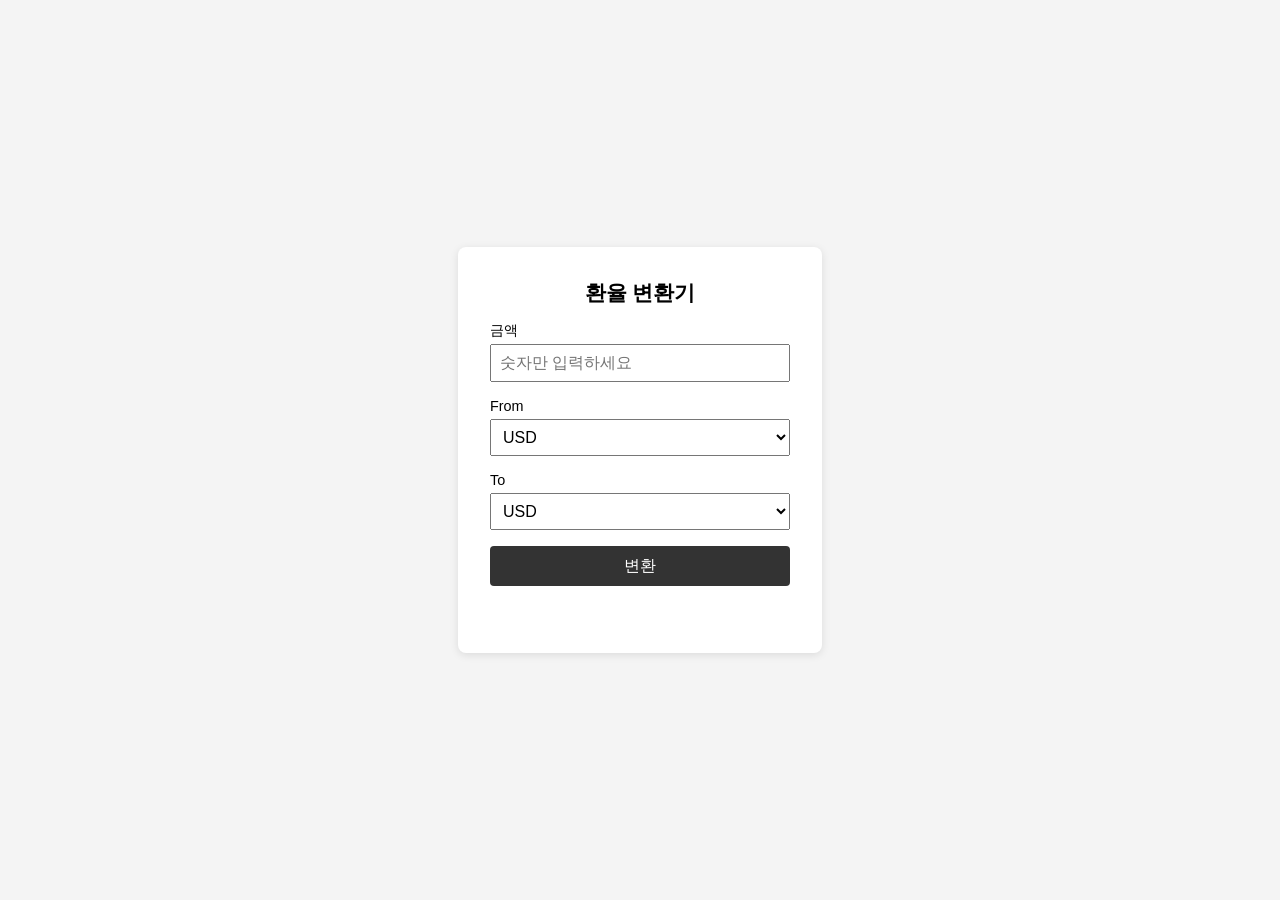
<file: excha/index.html>
<!DOCTYPE html>
<html lang="ko">
<head>
  <meta charset="UTF-8">
  <meta name="viewport" content="width=device-width, initial-scale=1.0">
  <title>환율 변환기</title>
  <link rel="stylesheet" href="style.css">
</head>
<body>
  <div class="converter">
    <h1>환율 변환기</h1>

    <div class="field">
      <label for="amount">금액</label>
      <input type="text" id="amount" inputmode="numeric" placeholder="숫자만 입력하세요">
    </div>

    <div class="field">
      <label for="from-currency">From</label>
      <select id="from-currency">
        <option value="USD">USD</option>
        <option value="EUR">EUR</option>
        <option value="KRW">KRW</option>
        <option value="JPY">JPY</option>
      </select>
    </div>

    <div class="field">
      <label for="to-currency">To</label>
      <select id="to-currency">
        <option value="USD">USD</option>
        <option value="EUR">EUR</option>
        <option value="KRW">KRW</option>
        <option value="JPY">JPY</option>
      </select>
    </div>

    <button id="convert-btn">변환</button>

    <div id="result" class="result"></div>
  </div>

  <script src="main.js"></script>
</body>
</html>
</file>
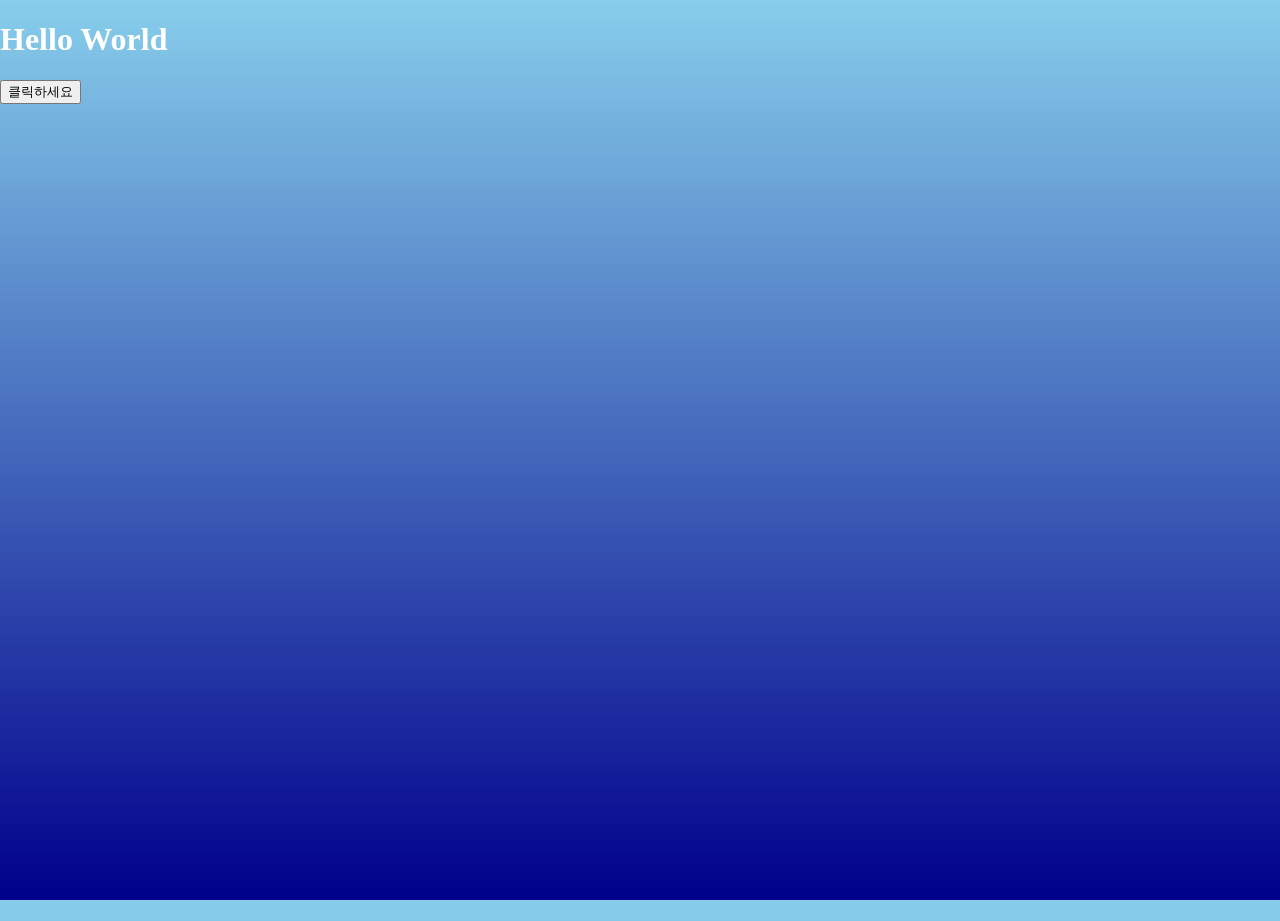
<file: hello-world/index.html>
<!DOCTYPE html>
<html lang="en">
<head>
  <meta charset="UTF-8">
  <title>My first web page</title>
  <link rel="stylesheet" href="style.css">
</head>
<body>
  <h1>Hello World</h1>
  <button>클릭하세요</button>
</body>
</html>
</file>
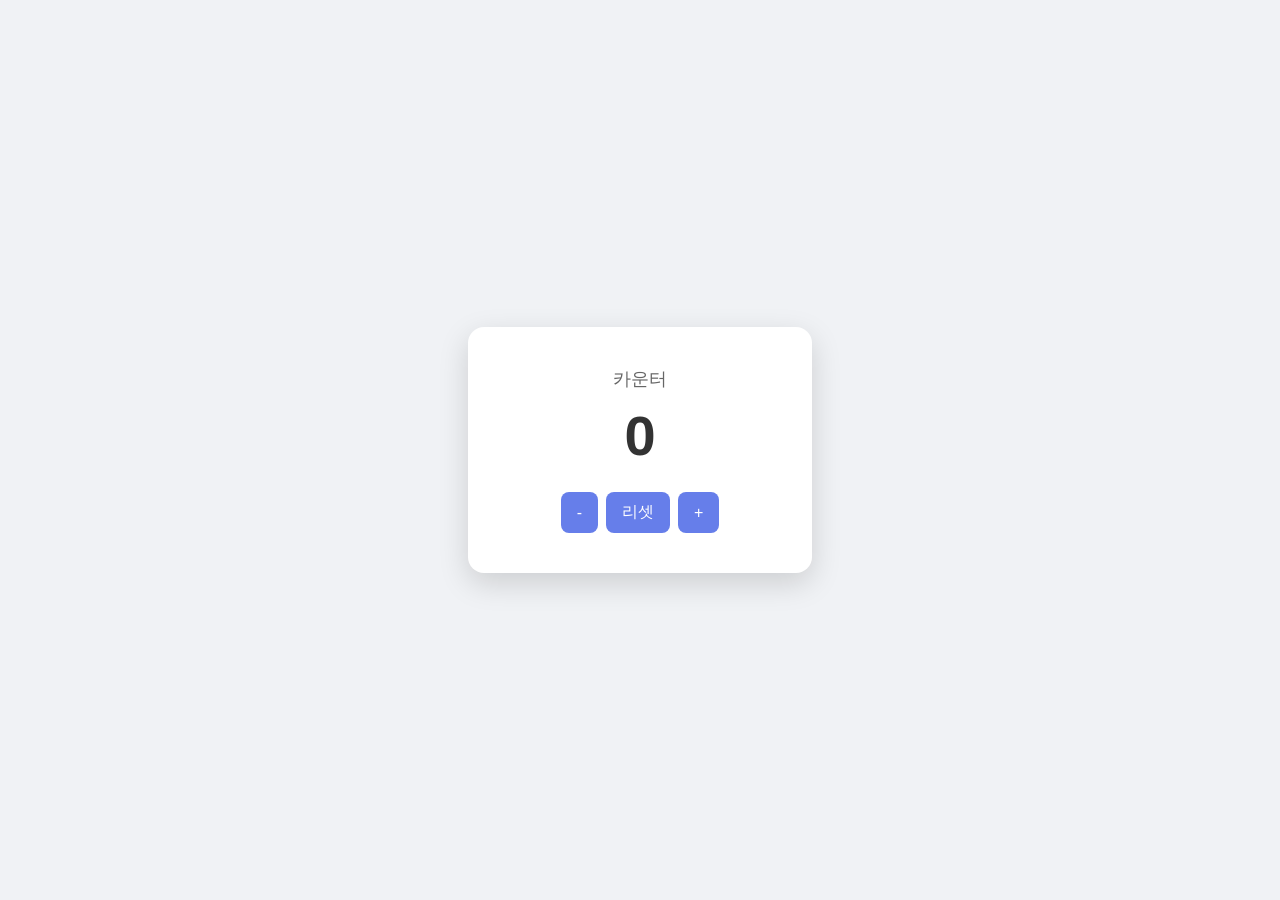
<file: JS/index.html>
<!DOCTYPE html>
<html lang="ko">
<head>
  <meta charset="UTF-8">
  <title>카운터</title>
  <link rel="stylesheet" href="style.css">
</head>
<body>
  <!-- Counter card -->
  <div class="card">
    <p class="label">카운터</p>
    <p class="count" id="count">0</p>
    <div class="buttons">
      <button id="decrease">-</button>
      <button id="reset">리셋</button>
      <button id="increase">+</button>
    </div>
  </div>
  <script src="main.js"></script>
</body>
</html>
</file>
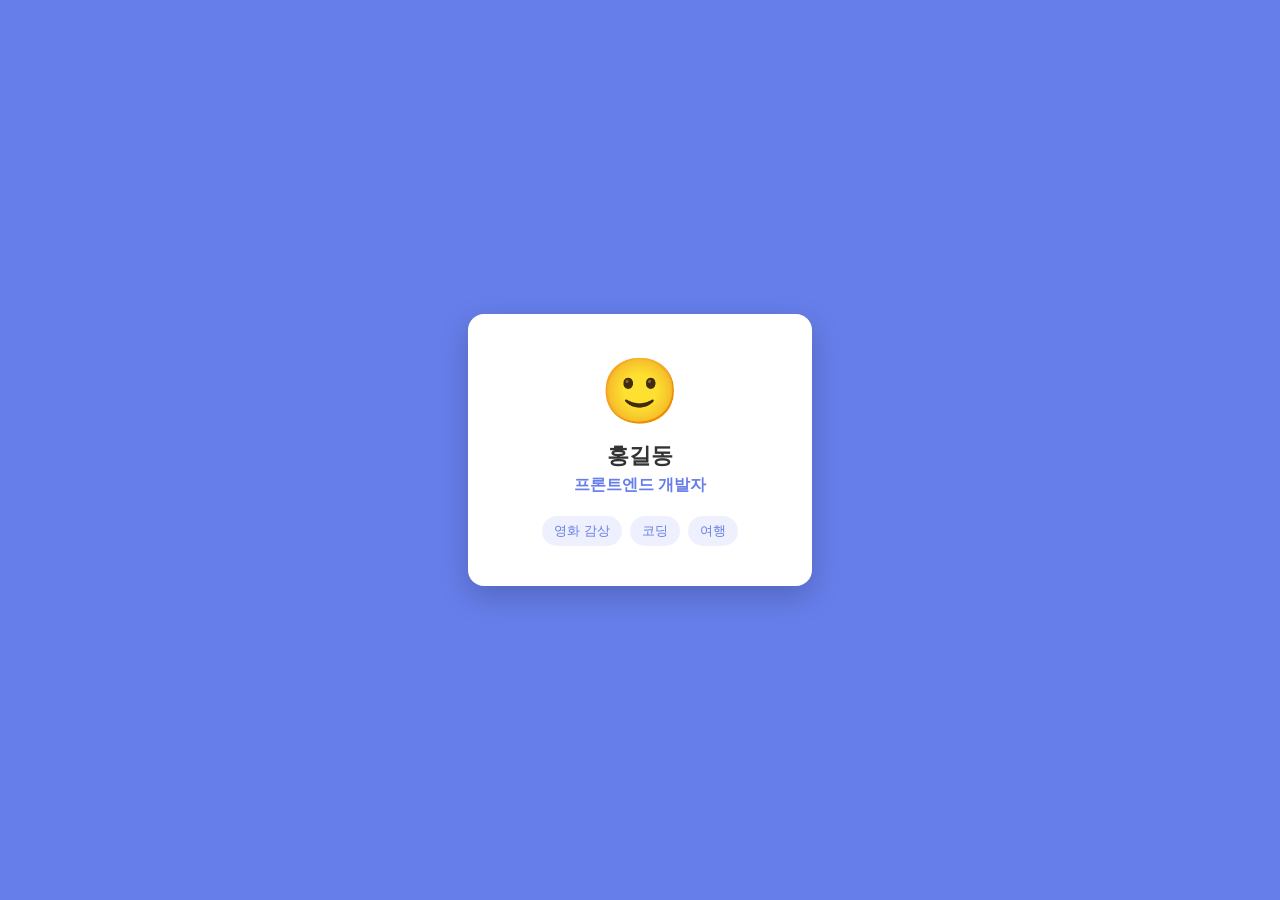
<file: profile/index.html>
<!DOCTYPE html>
<html lang="ko">
<head>
  <meta charset="UTF-8">
  <title>자기소개</title>
  <link rel="stylesheet" href="style.css">
</head>
<body>
  <!-- Self-introduction card -->
  <div class="card">
    <!-- Profile avatar -->
    <div class="avatar">🙂</div>
    <!-- Name -->
    <h1 class="name">홍길동</h1>
    <!-- Job title -->
    <p class="job">프론트엔드 개발자</p>
    <!-- Hobby list -->
    <div class="hobbies">
      <span class="hobby">영화 감상</span>
      <span class="hobby">코딩</span>
      <span class="hobby">여행</span>
    </div>
  </div>
  <script src="main.js"></script>
</body>
</html>
</file>
<file: excha/style.css>
body {
  display: flex;
  justify-content: center;
  align-items: center;
  min-height: 100vh;
  margin: 0;
  font-family: sans-serif;
  background-color: #f4f4f4;
}

.converter {
  background: #fff;
  padding: 2rem;
  border-radius: 8px;
  box-shadow: 0 2px 8px rgba(0, 0, 0, 0.1);
  width: 300px;
}

h1 {
  font-size: 1.3rem;
  text-align: center;
  margin-top: 0;
}

.field {
  margin-bottom: 1rem;
}

label {
  display: block;
  margin-bottom: 0.3rem;
  font-size: 0.9rem;
}

input,
select {
  width: 100%;
  padding: 0.5rem;
  box-sizing: border-box;
  font-size: 1rem;
}

button {
  width: 100%;
  padding: 0.6rem;
  font-size: 1rem;
  background-color: #333;
  color: #fff;
  border: none;
  border-radius: 4px;
  cursor: pointer;
}

button:hover {
  background-color: #555;
}

.result {
  margin-top: 1rem;
  text-align: center;
  font-weight: bold;
  min-height: 1.2rem;
}
</file>
<file: hello-world/style.css>
html, body {
  height: 100%;
  margin: 0;
}

body {
  background: linear-gradient(skyblue, darkblue);
  color: white;
}
</file>
<file: JS/style.css>
html, body {
  height: 100%;
  margin: 0;
}

body {
  display: flex;
  align-items: center;
  justify-content: center;
  font-family: Arial, sans-serif;
  background: #f0f2f5;
}

.card {
  background: white;
  border-radius: 16px;
  padding: 40px 32px;
  width: 280px;
  text-align: center;
  box-shadow: 0 10px 30px rgba(0, 0, 0, 0.15);
}

.label {
  margin: 0;
  font-size: 18px;
  color: #666;
}

.count {
  margin: 12px 0 24px;
  font-size: 56px;
  font-weight: bold;
  color: #333;
}

.buttons {
  display: flex;
  justify-content: center;
  gap: 8px;
}

.buttons button {
  border: none;
  border-radius: 8px;
  padding: 10px 16px;
  font-size: 16px;
  cursor: pointer;
  background: #667eea;
  color: white;
}

.buttons button:hover {
  background: #5a6fd8;
}
</file>
<file: profile/style.css>
html, body {
  height: 100%;
  margin: 0;
}

body {
  display: flex;
  align-items: center;
  justify-content: center;
  background: #667eea;
  font-family: Arial, sans-serif;
}

.card {
  background: white;
  border-radius: 16px;
  padding: 40px 32px;
  width: 280px;
  text-align: center;
  box-shadow: 0 10px 30px rgba(0, 0, 0, 0.2);
}

.avatar {
  font-size: 64px;
  margin-bottom: 12px;
}

.name {
  margin: 0;
  font-size: 22px;
  color: #333;
}

.job {
  margin: 4px 0 20px;
  color: #667eea;
  font-weight: bold;
}

.hobbies {
  display: flex;
  flex-wrap: wrap;
  justify-content: center;
  gap: 8px;
}

.hobby {
  background: #eef0fd;
  color: #667eea;
  font-size: 13px;
  padding: 6px 12px;
  border-radius: 999px;
}
</file>
